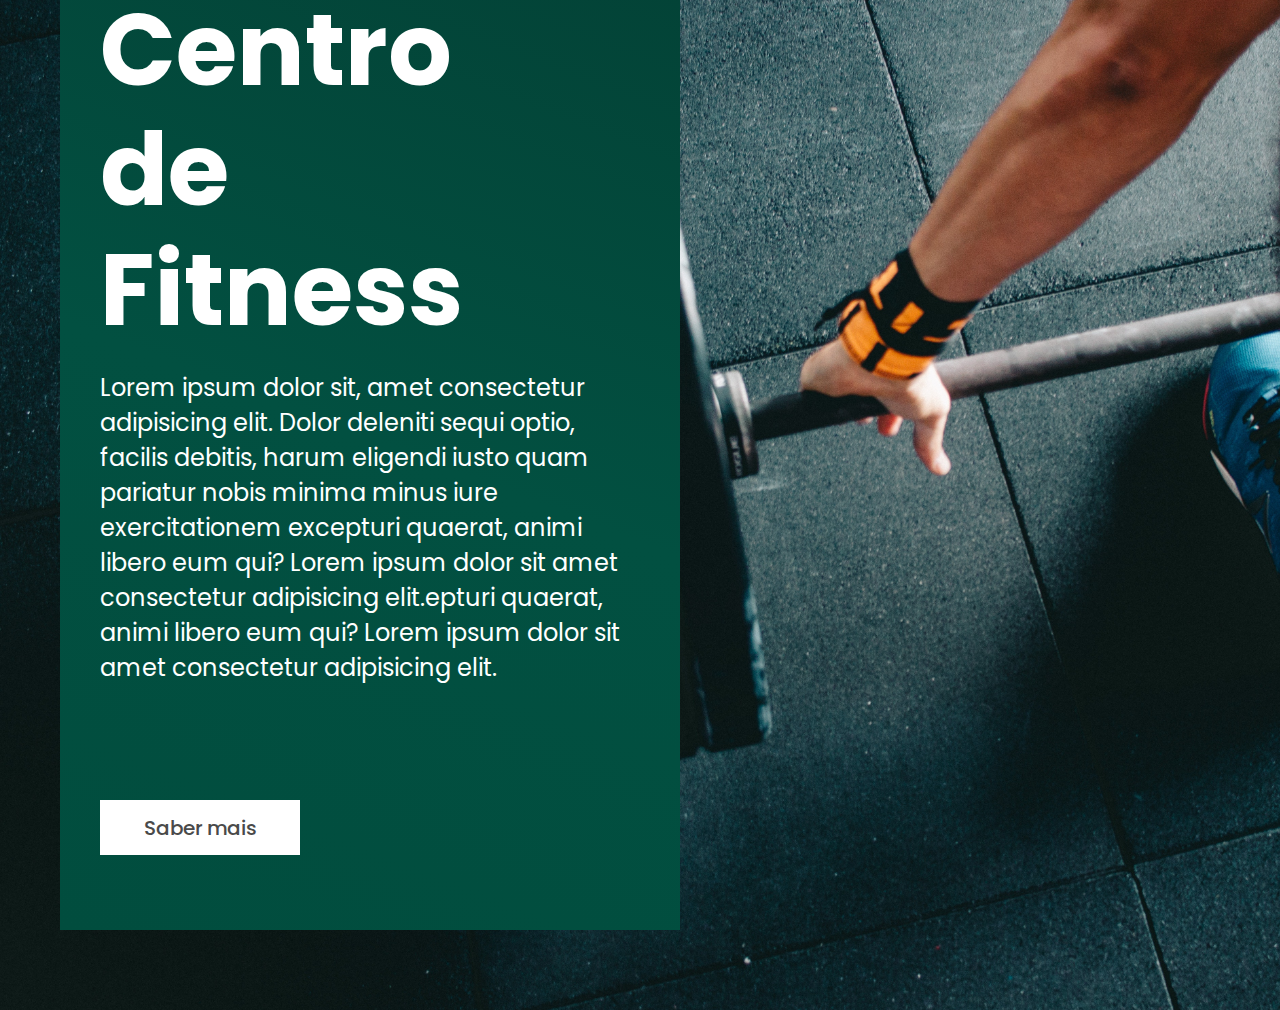
<file: Exercicio03/index.html>
<!DOCTYPE html>
<html lang="pt-br">
<head>
    <meta charset="UTF-8">
    <meta http-equiv="X-UA-Compatible" content="IE=edge">
    <meta name="viewport" content="width=device-width, initial-scale=1.0">
    <link rel="shortcut icon" href="../favicon_io/favicon.ico" type="image/x-icon">
    <link rel="stylesheet" href="style.css">
    <title>Exercício 3</title>
</head>
<body>

    <div class="container">

        <section class="content">
            <h1>
                Centro <br> de <br> Fitness
            </h1>
            <p>
                Lorem ipsum dolor sit, amet consectetur adipisicing elit. Dolor deleniti sequi optio, facilis debitis, harum eligendi iusto quam pariatur nobis minima minus iure exercitationem excepturi quaerat, animi libero eum qui? Lorem ipsum dolor sit amet consectetur adipisicing elit.epturi quaerat, animi libero eum qui? Lorem ipsum dolor sit amet consectetur adipisicing elit. 
            </p>
    
            <button type="submit">Saber mais</button>
    
        </section>
    </div>

</body>
</html>
</file>
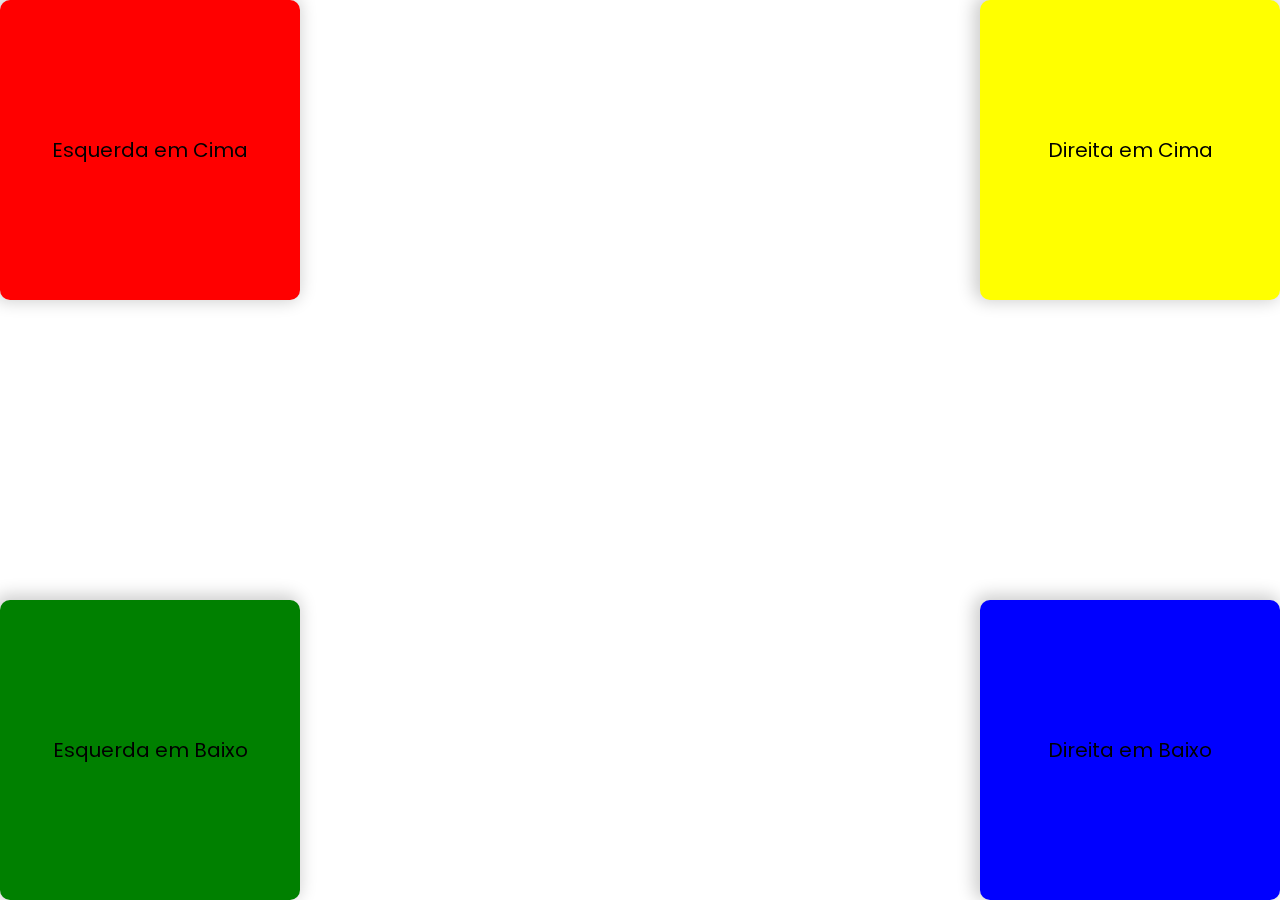
<file: Exercicio04/index.html>
<!DOCTYPE html>
<html lang="pt-br">
<head>
    <meta charset="UTF-8">
    <meta http-equiv="X-UA-Compatible" content="IE=edge">
    <meta name="viewport" content="width=device-width, initial-scale=1.0">
    <link rel="shortcut icon" href="../favicon_io/favicon.ico" type="image/x-icon">
    <link rel="stylesheet" href="style.css">
    <title>Exercício</title>
</head>

<body>
    <div id="box-red">
        <p>
            Esquerda em Cima
        </p>
    </div>

    <div id="box-yellow">
        <p>
            Direita em Cima
        </p>
    </div>

    <div id="box-green">
        <p>
            Esquerda em Baixo
        </p>
    </div>

    <div id="box-blue">
        <p>
            Direita em Baixo
        </p>
    </div>
</body>
</html>
</file>
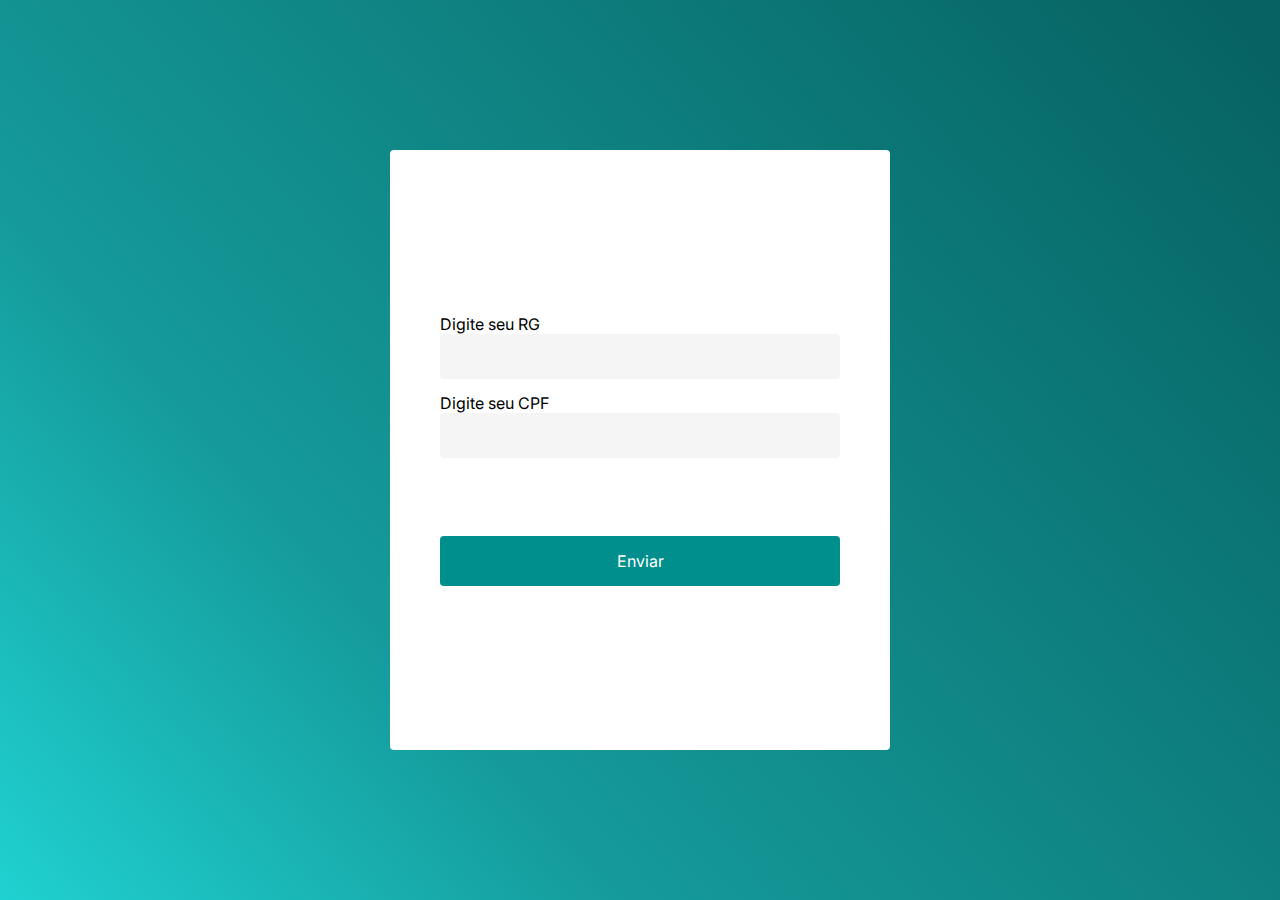
<file: Exercicio06/index.html>
<!DOCTYPE html>
<html lang="pt-br">
<head>
    <meta charset="UTF-8">
    <meta http-equiv="X-UA-Compatible" content="IE=edge">
    <meta name="viewport" content="width=device-width, initial-scale=1.0">
    <link rel="stylesheet" href="style.css">
    <link rel="shortcut icon" href="/favicon_io/favicon.ico" type="image/x-icon">
    <title>Exercicio 6</title>
</head>
<body> 
    <script src="script.js"></script>

    <div class="container">
        <form action="">
            <span>Digite seu RG</span>
            <label for="rg">
                <input type="text" id="rg" onblur="checkinput(this)" autocomplete="off">
            </label>
                        
            <span>Digite seu CPF</span>
            <label for="cpf">
                <input type="text" id="cpf" onblur="checkinput(this)" autocomplete="off">
            </label>
            
            <button type="submit" onclick="checkdata()">
                Enviar
            </button>

        </form>

    </div>

</body>
</html>
</file>
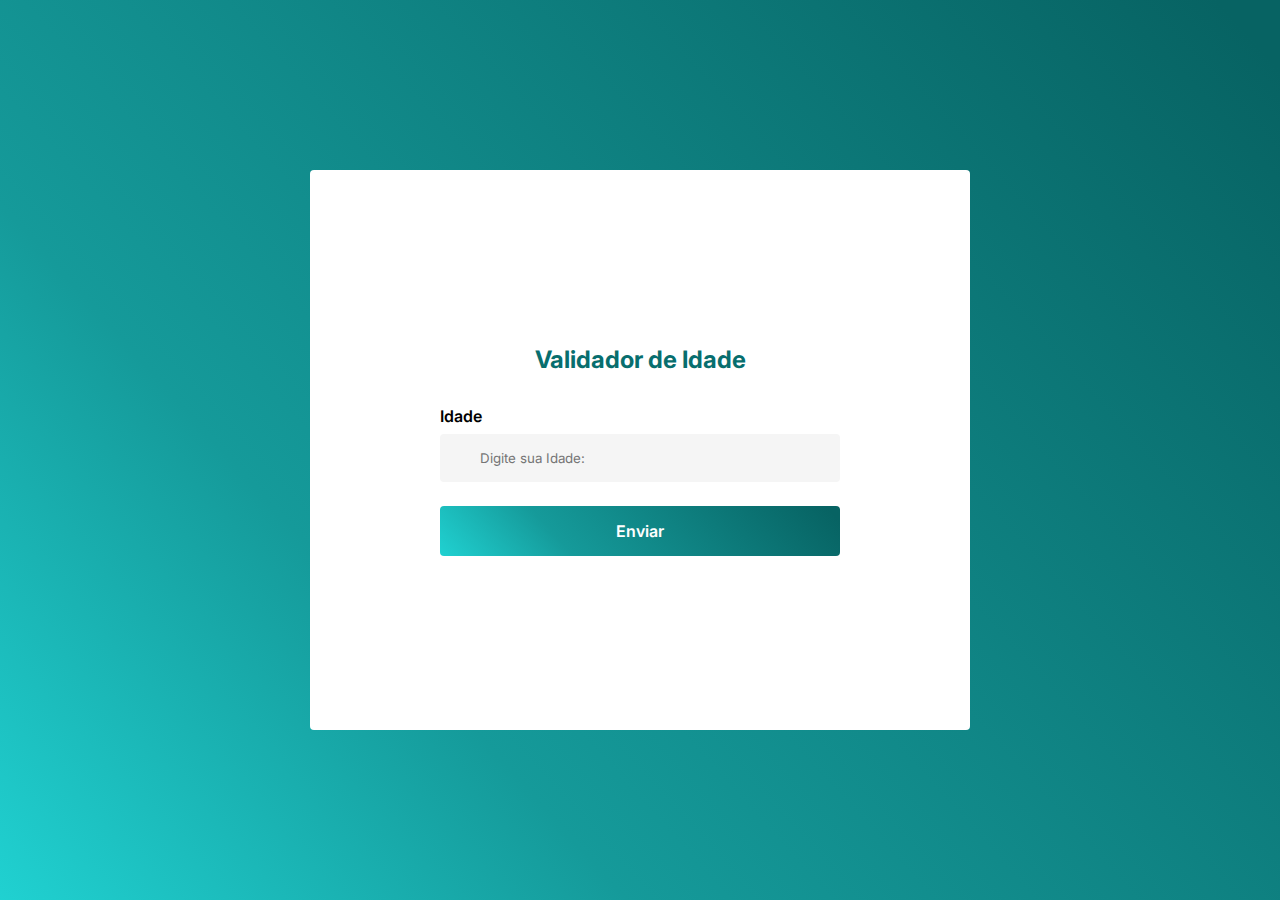
<file: Exercicio07/index.html>
<!DOCTYPE html>
<html lang="pt-br">
<head>
    <meta charset="UTF-8">
    <meta http-equiv="X-UA-Compatible" content="IE=edge">
    <meta name="viewport" content="width=device-width, initial-scale=1.0">
    <link rel="stylesheet" href="style.css">

    <title>Exercicio07</title>
</head>
<body>
    <script src="script.js"></script>
    <div class="container">
        <h1>Validador de Idade</h1>

        <form action="">
            <span>Idade</span>
            <label for="idade">
                <input type="number"  name="value" id="idade" placeholder="Digite sua Idade:">
            </label>
        </form>
    
        <button type="submit" onclick="ageValidate()">Enviar</button>
    </div>
</body>
</html>
</file>
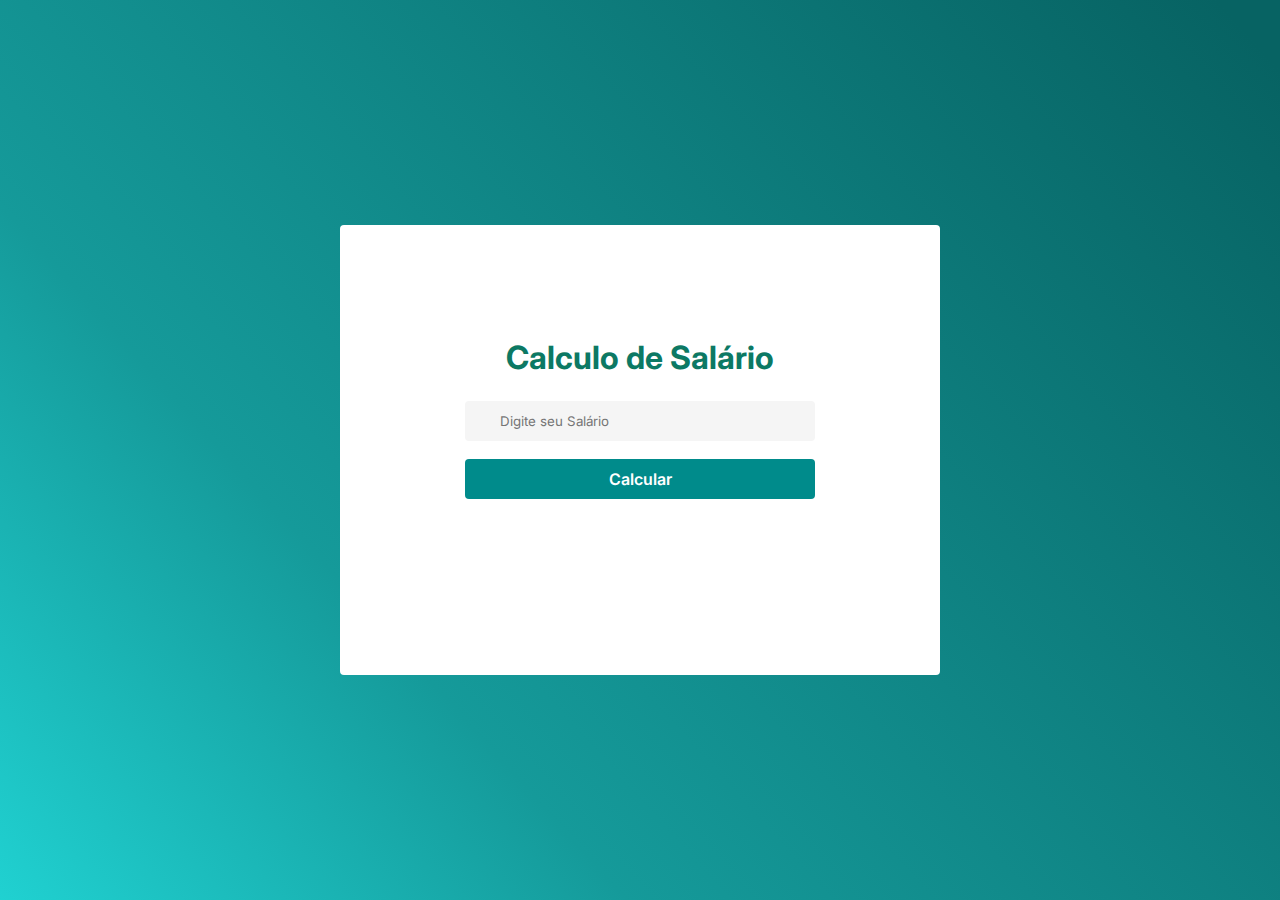
<file: Exercicio08/index.html>
<!DOCTYPE html>
<html lang="pt-br">
<head>
    <meta charset="UTF-8">
    <meta http-equiv="X-UA-Compatible" content="IE=edge">
    <meta name="viewport" content="width=device-width, initial-scale=1.0">
    <link rel="shortcut icon" href="/favicon_io/favicon.ico" type="image/x-icon">
    <link rel="stylesheet" href="style.css">
    <title>Document</title>
</head>
<body>
    <script src="script.js"></script>
    <div class="container">

        <section class="form-input">
            <h1> Calculo de Salário</h1>
            <form action="">
                <label for="isalario">
                    <input type="number" name="salario" id="isalario" placeholder="Digite seu Salário">
                </label>
                <button type="button" onclick="getSalario()">Calcular</button>
            </form>
        </section>

        <section class="resposta">
            <span id="result"></span>
        </section> 
    </div>
</body>
</html>
</file>
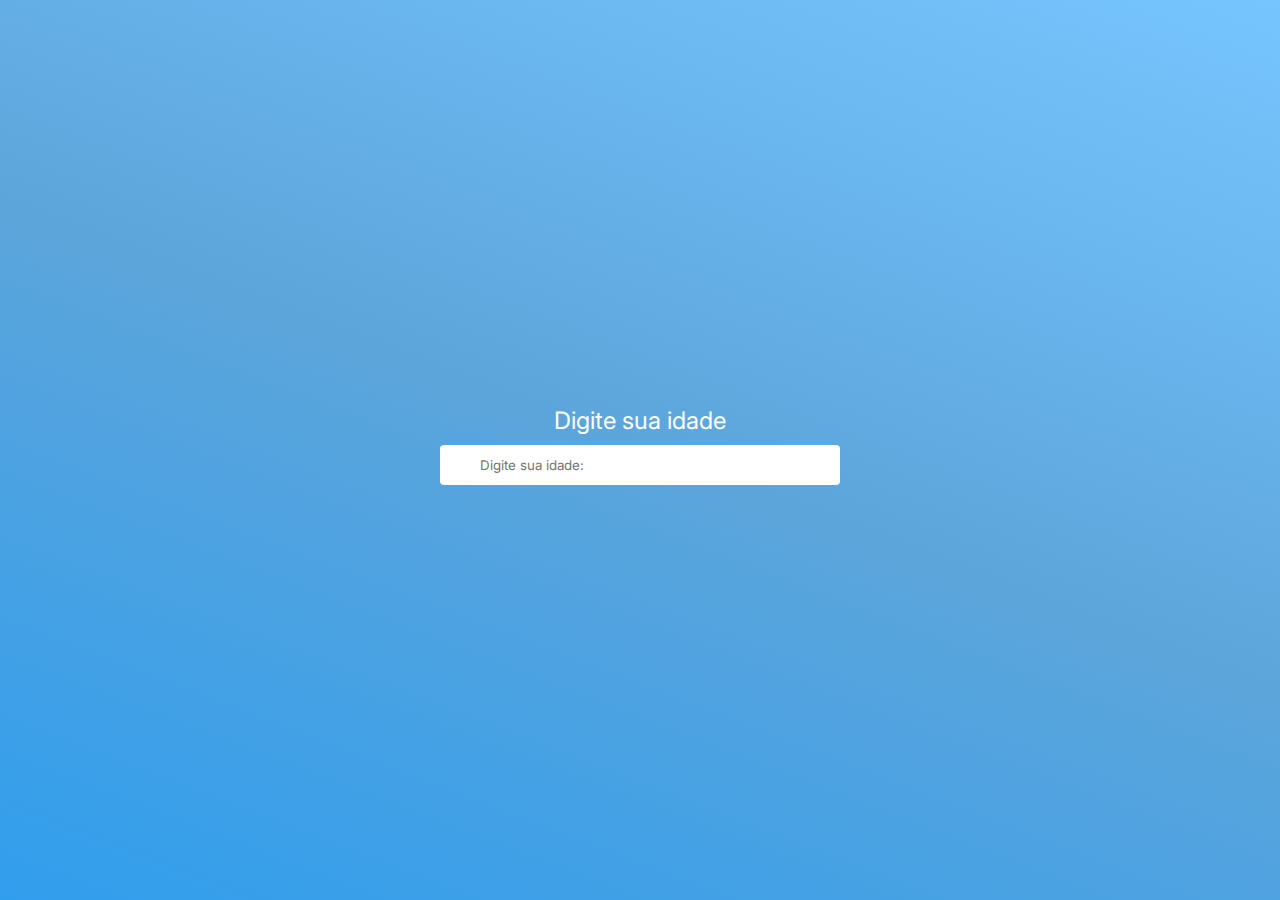
<file: Exercicio09/index.html>
<!DOCTYPE html>
<html lang="pt-br">
<head>
    <meta charset="UTF-8">
    <meta http-equiv="X-UA-Compatible" content="IE=edge">
    <meta name="viewport" content="width=device-width, initial-scale=1.0">
    <title>Exercício 09</title>
    <link rel="stylesheet" href="style.css">
    <script src="script.js"></script>
</head>

<body>
    <span id="title">Digite sua idade</span>
    <form action="">
        <label for="idade">
            <input type="number" onblur="informaAntecessor(this)" id="idade" placeholder="Digite sua idade: ">
        </label>

        </button>
    </form>

    <span id="result"></span>
</body>

</html>
</file>
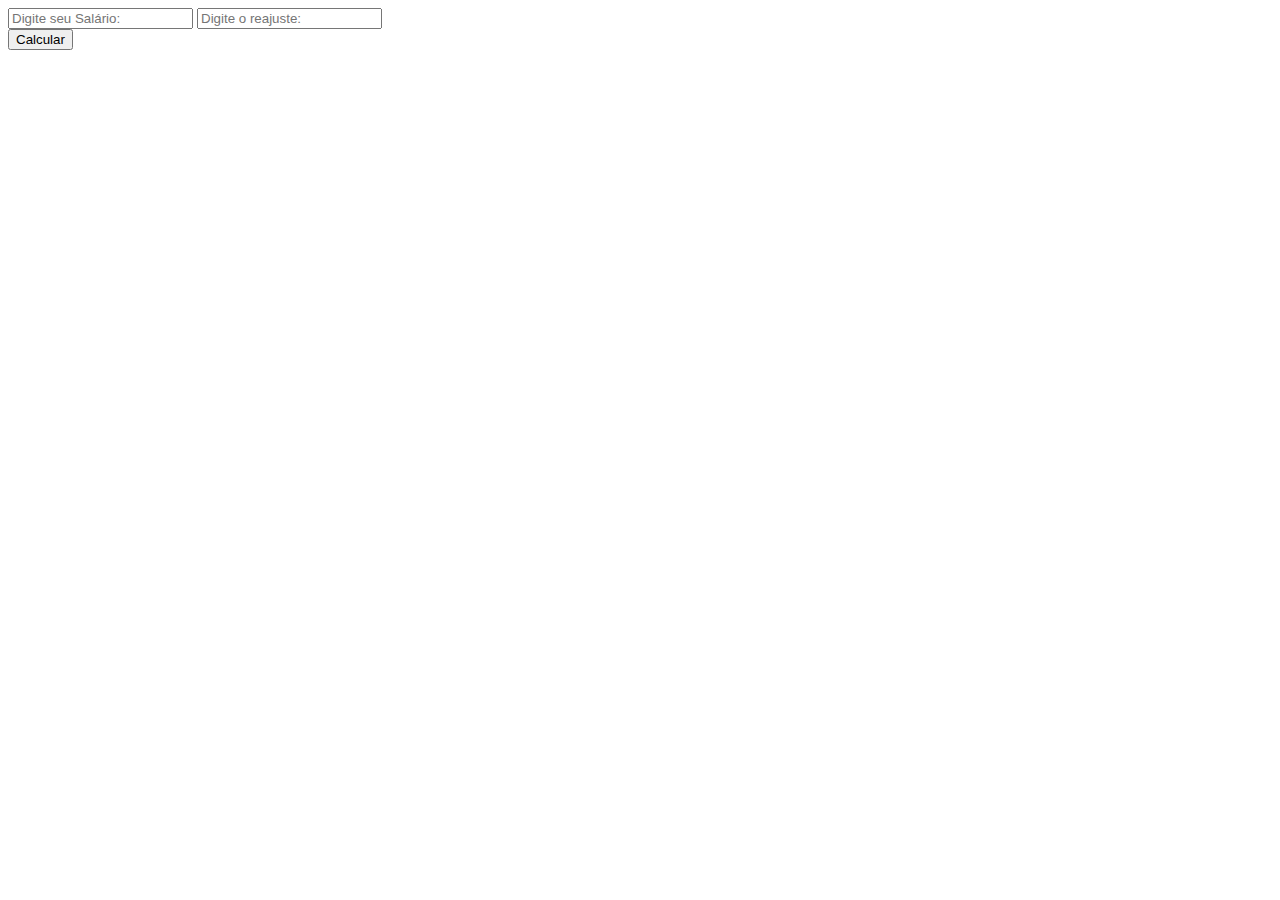
<file: Exercicio10/index.html>
<!DOCTYPE html>
<html lang="pt-br">
<head>
    <meta charset="UTF-8">
    <meta http-equiv="X-UA-Compatible" content="IE=edge">
    <meta name="viewport" content="width=device-width, initial-scale=1.0">
    <title>Exercicio10</title>
    <script src="script.js"></script>
</head>
<body>
    <form action="">
        <label for="salario">
            <input type="number" id="salario" name="salario" placeholder="Digite seu Salário:">
        </label>

        <label for="Reajuste">
            <input type="number" id="reajuste" name="salario" placeholder="Digite o reajuste: ">
        </label>
    </form>

    
    <span id="result"></span>
    <button type="button" onclick="reajust()">Calcular</button>
</body>
</html>
</file>
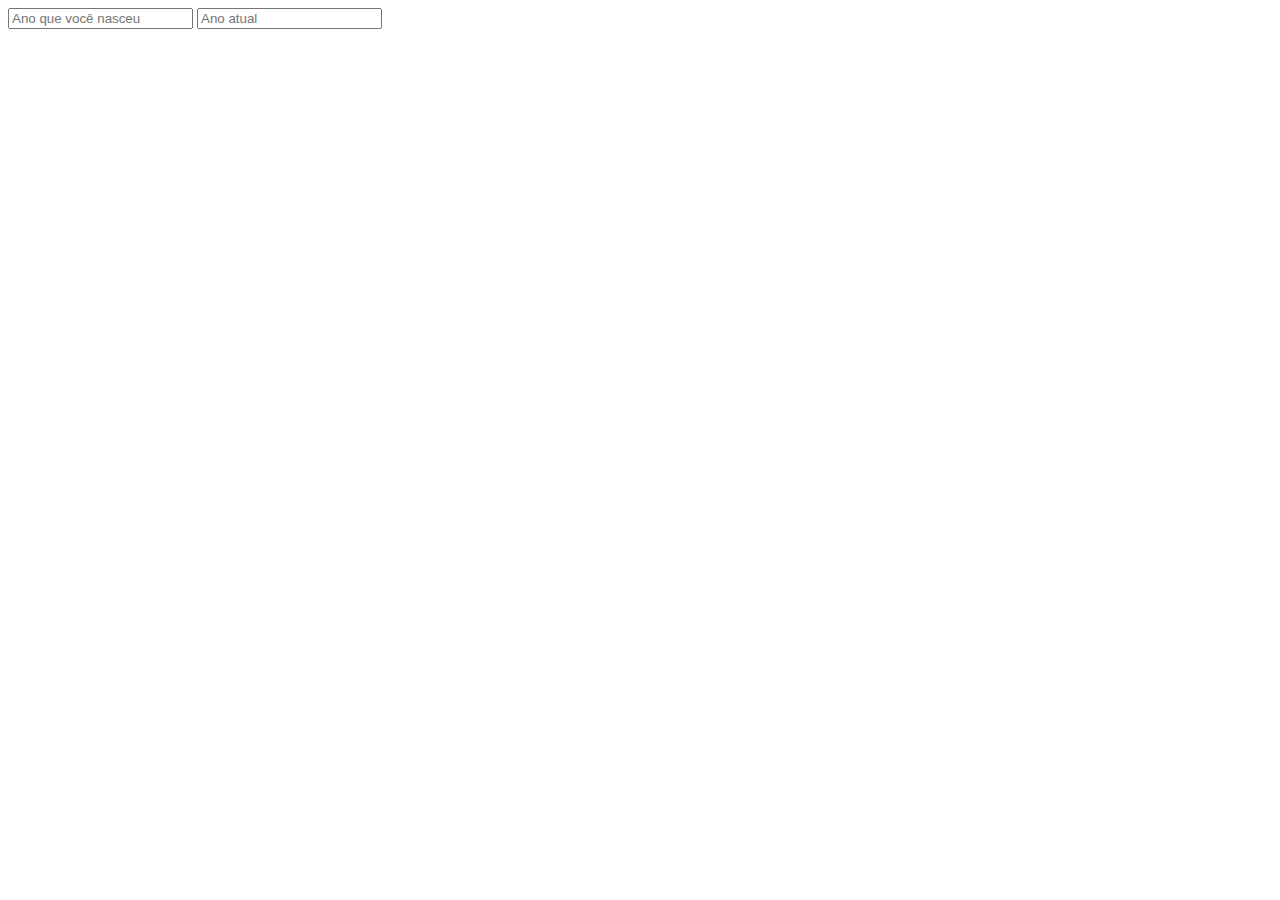
<file: Exercicio11/index.html>
<!DOCTYPE html>
<html lang="pt-br">
<head>
    <meta charset="UTF-8">
    <meta http-equiv="X-UA-Compatible" content="IE=edge">
    <meta name="viewport" content="width=device-width, initial-scale=1.0">
    <script src="script.js"></script>
    <title>Exercicio 11</title>

</head>
<body>
    <form action="">
        <label for="age">
            <input type="number" placeholder="Ano que você nasceu" id="age">
        </label>

        <label for="ageActual">
            <input type="number" placeholder="Ano atual" id="ageActual" onblur="validateAge()">
        </label>
    </form>
</body>
</html>
</file>
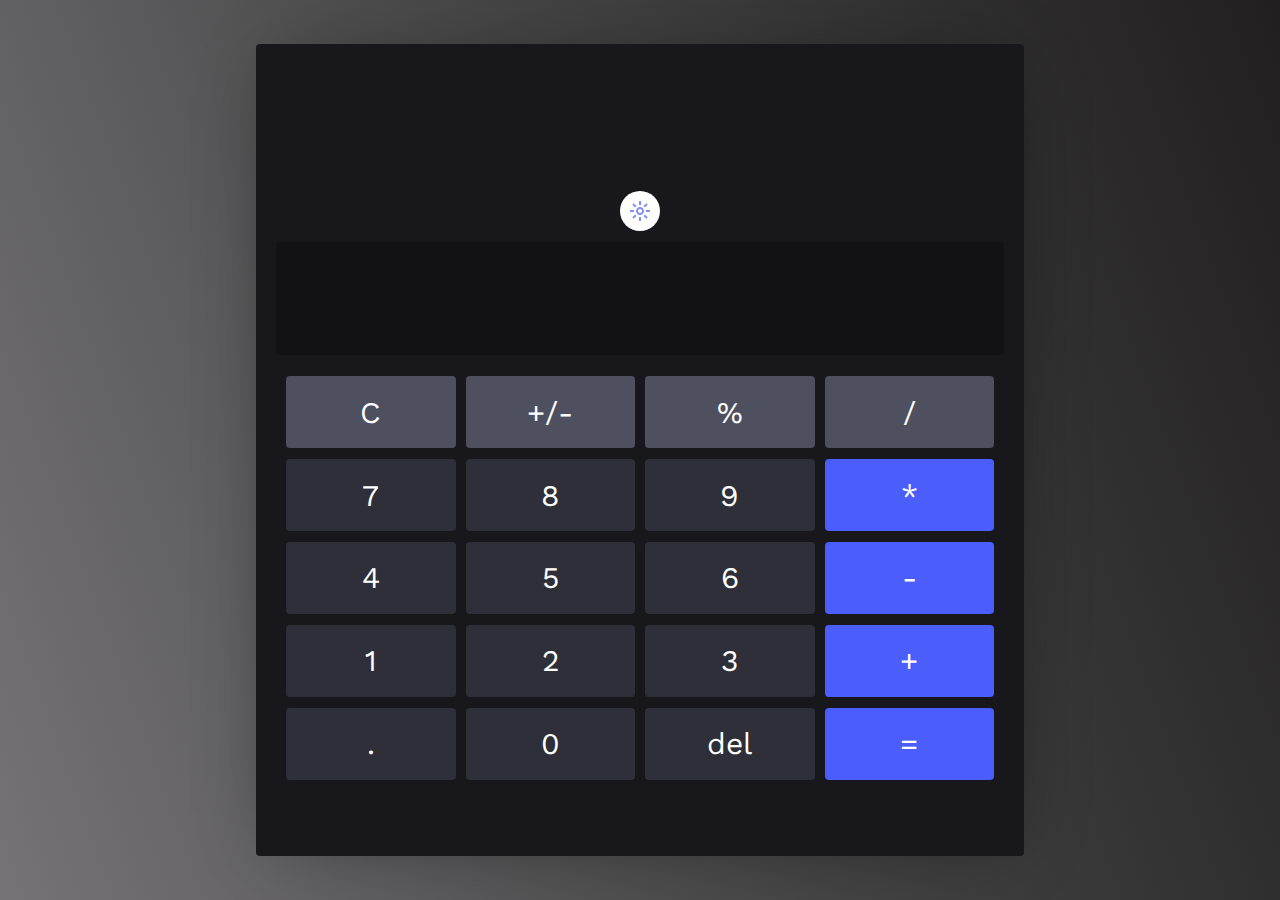
<file: Exercicio14/index.html>
<!DOCTYPE html>
<html lang="pt-br" class="">
<head>
    <meta charset="UTF-8">
    <meta http-equiv="X-UA-Compatible" content="IE=edge">
    <meta name="viewport" content="width=device-width, initial-scale=1.0">
    <link rel="stylesheet" href="style.css">
    <title>Calculadora</title>
</head>
<body>
    <div class="container">
        
        <button class="toggle" onclick="toggle()"></button>

        <span id="result"></span>

    
        <table class="buttons">
            <tbody>
                <tr>
                    <td><button type="button" class="medium-button" onclick="clean()">C</button></td>
                    <td><button type="button" class="medium-button">+/-</button></td>
                    <td><button type="button" class="medium-button">%</button></td>
                    <td><button type="button" class="medium-button" onclick="insert('/')">/</button></td>
                </tr>
                <tr>
                    <td><button type="button" class="button-number" onclick="insert('7')">7</button></td>
                    <td><button type="button" class="button-number" onclick="insert('8')">8</button></td>
                    <td><button type="button" class="button-number" onclick="insert('9')">9</button></td>
                    <td><button type="button" class="high-button" onclick="insert('*')">*</button></td>
                </tr>
                <tr>
                    <td><button type="button" class="button-number" onclick="insert('4')">4</button></td>
                    <td><button type="button" class="button-number" onclick="insert('5')">5</button></td>
                    <td><button type="button" class="button-number" onclick="insert('6')">6</button></td>
                    <td><button type="button" class="high-button" onclick="insert('-')">-</button></td>
                </tr>
                <tr>
                    <td><button type="button" class="button-number" onclick="insert('1')">1</button></td>
                    <td><button type="button" class="button-number" onclick="insert('2')">2</button></td>
                    <td><button type="button" class="button-number" onclick="insert('3')">3</button></td>
                    <td><button type="button" class="high-button" onclick="insert('+')">+</button></td>
                </tr>
                <tr>
                    <td><button type="button" class="button-number" onclick="insert('.')">.</button></td>
                    <td><button type="button" class="button-number" onclick="insert('0')">0</button></td>
                    <td><button type="button" class="button-number" onclick="erase()">del</button></td>
                    <td><button type="button" class="high-button" onclick="calculate()">=</button></td>
                </tr>
            </tbody>
        </table>    
    
    </div>
    <script src="script.js"></script>
</body>
</html>
</file>
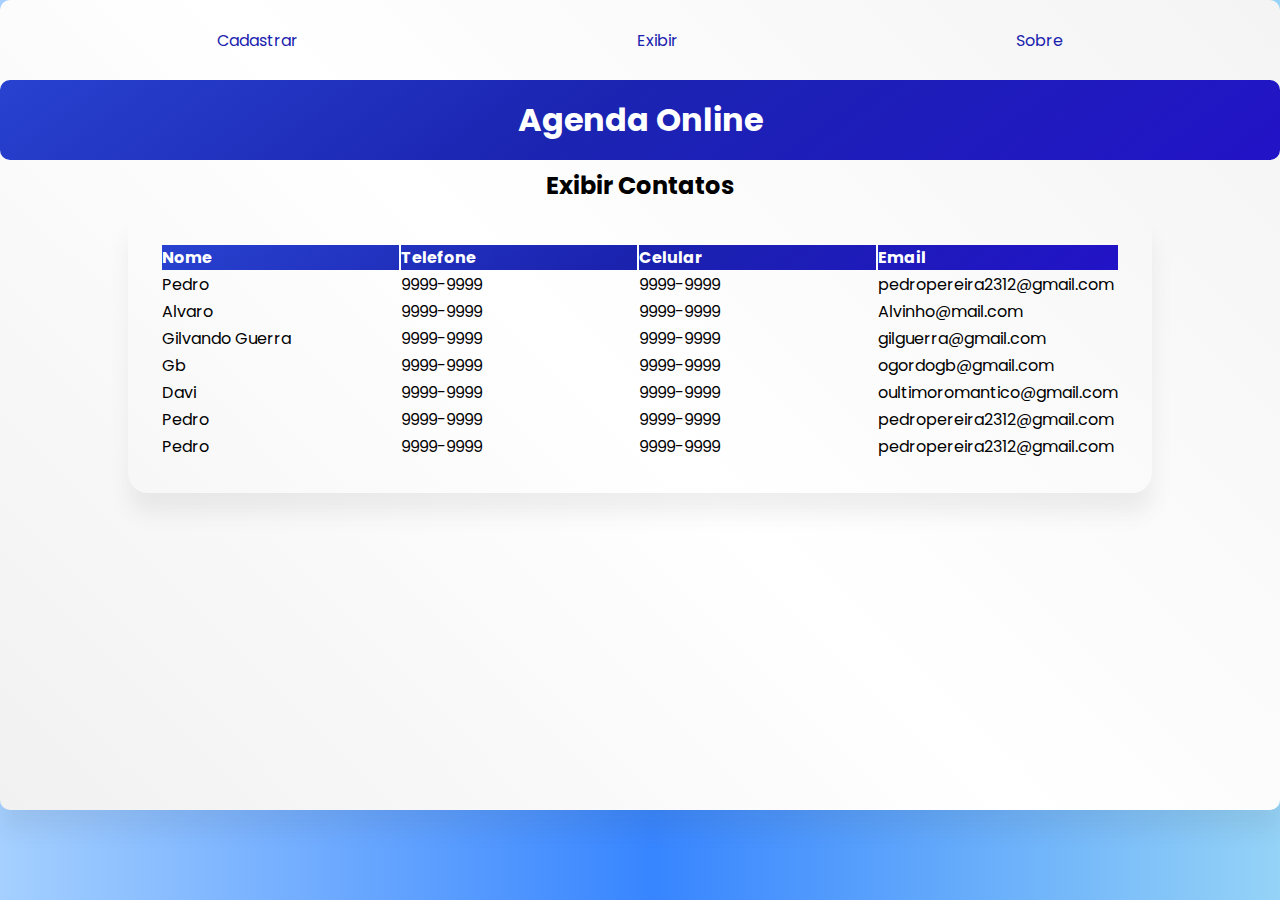
<file: Exercício01/exibir.html>
<!DOCTYPE html>
<html lang="pt-br">
<head>
    <meta charset="UTF-8">
    <meta http-equiv="X-UA-Compatible" content="IE=edge">
    <meta name="viewport" content="width=device-width, initial-scale=1.0">
    <link rel="stylesheet" href="style.css">
    <title>Exibir Contatos</title>
</head>
<body>
    <div class="container">
        
        <div class="menu">
                <nav>
                    <ul>
                        <li>
                            <a href="index.html" rel="prev" target="self">Cadastrar</a>
                        </li>
                        
                        <li>
                            <a href="exibir.html" rel="next" target="_self">Exibir</a>
                        </li>
                        <li>
                            <a href="sobre.html" rel="next" target="_self">Sobre</a>
                        </li>
                    </ul>
                </nav>
        </div>

        <div class="header">
            <h1>Agenda Online</h1>
        </div>

        <div class="title">
            <h1>Exibir Contatos</h1>
        </div>

        <div class="container-table">
            <table>
                <thead>
                    <tr>
                        <th scope="col">Nome</th>
                        <th scope="col">Telefone</th>
                        <th scope="col">Celular</th>
                        <th scope="col">Email</th>
                    </tr>
                </thead>

                <tbody>

                    <tr>
                        <td>Pedro</td>
                        <td>9999-9999</td>
                        <td>9999-9999</td>
                        <td>pedropereira2312@gmail.com</td>
                    </tr>
                    <tr>
                        <td>Alvaro</td>
                        <td>9999-9999</td>
                        <td>9999-9999</td>
                        <td>Alvinho@mail.com</td>
                    </tr>
                    <tr>
                        <td>Gilvando Guerra</td>
                        <td>9999-9999</td>
                        <td>9999-9999</td>
                        <td>gilguerra@gmail.com</td>
                    </tr>
                    <tr>
                        <td>Gb</td>
                        <td>9999-9999</td>
                        <td>9999-9999</td>
                        <td>ogordogb@gmail.com</td>
                    </tr>
                    <tr>
                        <td>Davi</td>
                        <td>9999-9999</td>
                        <td>9999-9999</td>
                        <td>oultimoromantico@gmail.com</td>
                    </tr>
                    <tr>
                        <td>Pedro</td>
                        <td>9999-9999</td>
                        <td>9999-9999</td>
                        <td>pedropereira2312@gmail.com</td>
                    </tr>
                    <tr>
                        <td>Pedro</td>
                        <td>9999-9999</td>
                        <td>9999-9999</td>
                        <td>pedropereira2312@gmail.com</td>
                    </tr>
                    
                </tbody>
                

            </table>
        </div>
    </div>
</body>
</html>
</file>
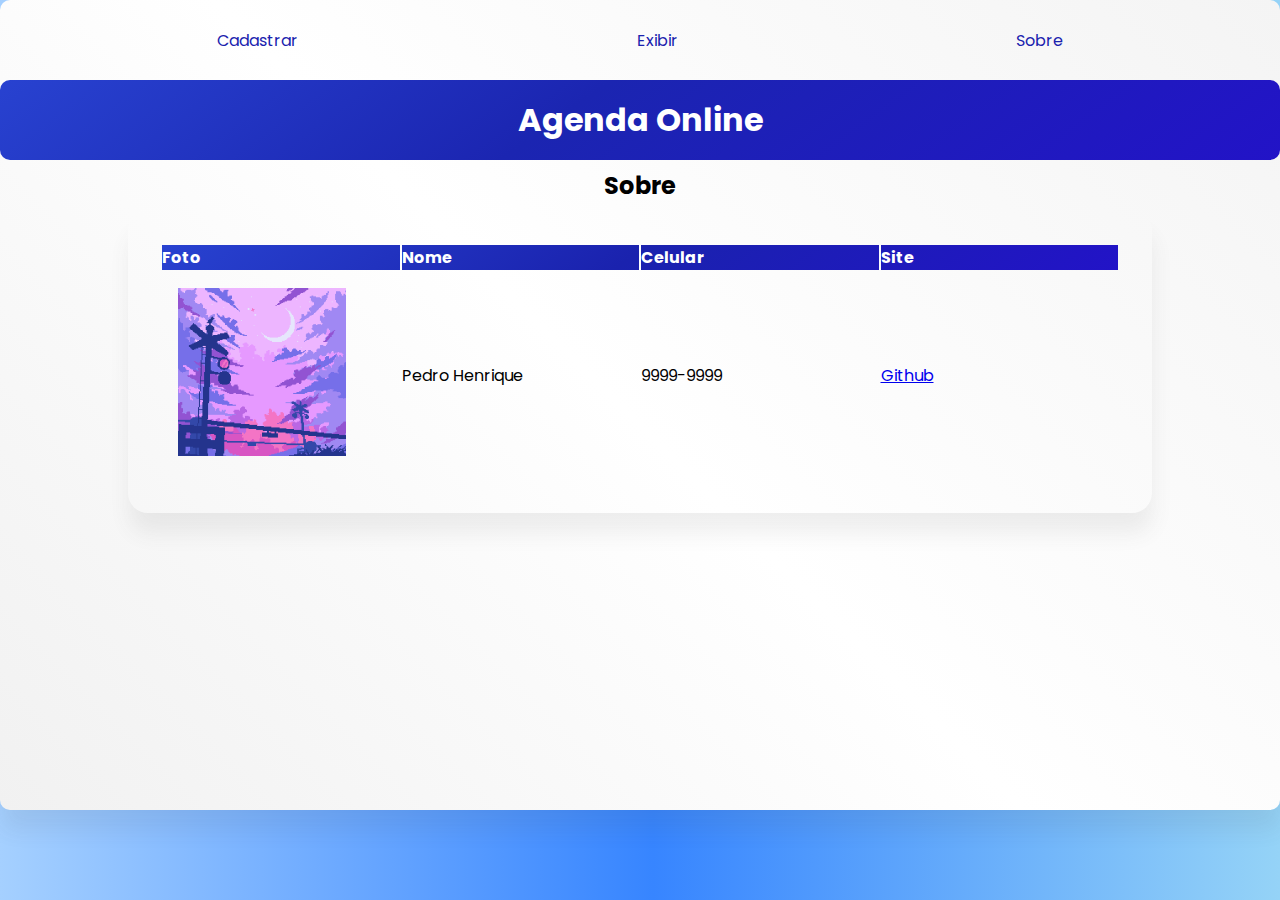
<file: Exercício01/sobre.html>
<!DOCTYPE html>
<html lang="pt-br">
<head>
    <meta charset="UTF-8">
    <meta http-equiv="X-UA-Compatible" content="IE=edge">
    <meta name="viewport" content="width=device-width, initial-scale=1.0">
    <link rel="stylesheet" href="style.css">
    <title>Sobre</title>
</head>
<body>
    <div class="container">
        <div class="menu">
            <nav>
                <ul>
                    <li>
                        <a href="index.html" rel="prev" target="_sel">Cadastrar</a>
                    </li>
                    <li>
                        <a href="exibir.html" rel="next" target="_self">Exibir</a>
                    </li>
                    <li>
                        <a href="sobre.html" rel="next" target="_self">Sobre</a>
                    </li>
                </ul>
            </nav>
        </div>

        <div class="header">
            <h1>Agenda Online</h1>
        </div>

        <div class="title">
            <h1>Sobre</h1>
        </div>

        <div class="container-table">
            <table>
                <thead>
                    <tr>
                        <th>Foto</th>
                        <th>Nome</th>
                        <th>Celular</th>
                        <th>Site</th>
                    </tr>
                </thead>

                <tbody>
                    <tr>
                        <td>
                            <img src="imgs/kxov0rcoi4p21.png" alt="picture">
                        </td>
                        <td>Pedro Henrique</td>
                        <td>9999-9999</td>
                        <td><a href="https://github.com/pedrohpdo" rel="external" target="_blank">Github</a></td>
                    </tr>
                    
                </tbody>
            </table>
        </div>
    </div>
</body>
</html>
</file>
<file: Exercicio03/style.css>
@import url('https://fonts.googleapis.com/css2?family=Inter:wght@100;200;300;400;500;600;700;800&family=Poppins:ital,wght@0,100;0,200;0,300;0,400;0,500;0,600;1,100;1,200;1,300;1,400;1,500;1,600&display=swap');

* {
    font-family: "Poppins";
    margin: 0;
    padding: 0;

    color: #fff;
}

body {
    height: 100vh;
    display: flex;
    justify-content: center;
    align-items: center;
}

.container {
    width: 1440px;
    height: 1000px;
    background-image: url(assets/imgs/pexels-victor-freitas-841131.jpg);
    background-size: cover;

    padding: 60px;

    box-shadow: 7px 7px 33px -8px rgba(0,0,0,0.56);
    -webkit-box-shadow: 7px 7px 33px -8px rgba(0,0,0,0.56);
    -moz-box-shadow: 7px 7px 33px -8px rgba(0,0,0,0.56);
}

.content {
    width: 540px;
    height: 900px;
    padding: 40px;

    background: rgb(1,77,62);
    background: linear-gradient(21deg, rgba(1,77,62,1) 0%, rgba(2,80,65,1) 50%, rgba(3,66,54,1) 100%);
}

.content h1 {
    width: 100%;
    height: 40%;
    font-size: 100px;
    line-height: 120px;
    margin-bottom: 20px;
}

.content p {
    width: 100%;
    height: 400px;

    font-size: 24px;
    font-weight: 400;
    line-height: 35px;

    margin-bottom: 30px;
}

.content button {
    height: 55px;
    width: 200px;

    border-style: none;
    background-color: #fff;

    color: rgb(74, 74, 74);
    font-size: 20px;
    font-weight: 500;
}
</file>
<file: Exercicio04/style.css>
@import url('https://fonts.googleapis.com/css2?family=Inter:wght@100;200;300;400;500;600;700;800&family=Poppins:ital,wght@0,100;0,200;0,300;0,400;0,500;0,600;1,100;1,200;1,300;1,400;1,500;1,600&display=swap');

* {
    box-sizing: border-box;
    padding: 0;
    margin: 0;
    font-family: "Poppins", "Helvetica Neue";
}

body {
    padding: 2rem;
    position: fixed;
}

p {
    font-size: 20px;
}

div {
    width: 300px;
    height: 300px;
    background-color: aliceblue;
    
    display: flex;
    align-items: center;
    justify-content: center;

    border-radius: 10px;
    box-shadow: -3px -2px 17px 3px rgba(0,0,0,0.2);
    webkit-box-shadow: -3px -2px 17px 3px rgba(0,0,0,0.2);
    -moz-box-shadow: -3px -2px 17px 3px rgba(0,0,0,0.2);
}

#box-red {
    position: fixed;
    background-color: red;
    top: 0;
    left: 0;
}

#box-yellow {
    position: fixed;
    top: 0;
    right: 0;
    background-color: yellow;
}

#box-green {
    position: fixed;
    bottom: 0;
    left: 0;
    background-color: green;
}

#box-blue {
    position: fixed;
    bottom: 0;
    right: 0;
    background-color: blue;
}
</file>
<file: Exercicio06/style.css>
@import url('https://fonts.googleapis.com/css2?family=Inter:wght@100;200;300;400;500;600;700;800;900&display=swap');
* {
    font-family: "Inter";
    padding: 0;
    margin: 0;
}

body {
    height: 100vh;
    width: 100vw;
    
    display: flex;
    flex-direction: column;
    align-items: center;
    justify-content: center;

    background: rgb(32,209,209);
    background: linear-gradient(48deg, rgba(32,209,209,1) 0%, rgba(21,154,154,1) 30%, rgba(7,99,99,1) 97%);

}

.container {
    width: 500px;
    height: 600px;

    display: flex;
    justify-content: center;
    
    background-color: #fff;
    border-radius: 4px;
}

form {
    width: 400px;

    display: flex;
    align-items: flex-start;
    flex-direction: column;
    justify-content: center;
}

h6 {
    width: 100%;
    height: 20px;
    text-align: center;

}

label, input { 
    height: 45px;
    background-color: #f5f5f5;
}

label {
    width: 100%;
    border-radius: 4px;
    display: flex;
    justify-content: center;

    margin-bottom: 14px;
}

input {
    width: 70%;
    border-style: none;
}

input:focus-visible {
    outline: none;
}

button {
    width: 400px;
    height: 50px;

    border-radius: 4px;
    border-style: none;
    
    background-color: #008F8C;
    
    font-size: 16px;
    font-weight: 400;
    color: #fff;

    margin-top: 64px;
}

button:hover {
    cursor: pointer;
    color: #015958;
}

button:active {
    color: #023535;
    box-shadow: inset 0px 3px 4px rgba(0, 0, 0, 0.25);
}
</file>
<file: Exercicio07/style.css>
@import url('https://fonts.googleapis.com/css2?family=Inter:wght@100;200;300;400;500;600;700;800;900&display=swap');

* {
    font-family: "Inter";
    margin: 0;
    padding: 0;
}

body {
    height: 100vh;
    width: 100vw;
    
    display: flex;
    flex-direction: column;
    align-items: center;
    justify-content: center;

    background: rgb(32,209,209);
    background: linear-gradient(48deg, rgba(32,209,209,1) 0%, rgba(21,154,154,1) 30%, rgba(7,99,99,1) 97%);
}

.container {
    width: 600px;
    height: 500px;
    background-color: #fff;
    border-radius: 4px;

    display: flex;
    flex-direction: column;
    align-items: center;
    justify-content: center;

    padding: 30px;
}

form {
    width: 400px;
    height: 100px;
    display: flex;
    flex-direction: column;
    align-items: flex-start;
}

h1 {
    font-size: 24px;
    color: rgb(7, 110, 110);
    margin-bottom: 32px;
}

span {
    font-size: 16px;
    font-weight: 600;
    margin-bottom: 8px;
}

label, input {
    height: 48px;
    background-color: #f5f5f5;
}

label {
    width: 100%;
    border-radius: 4px;
    
    display: flex;
    justify-content: center;
}

input {
    width: 80%;
    border-style: none;
}

input:focus-visible {
    outline: none;
}

input::-webkit-inner-spin-button {
    -webkit-appearance: none;
    margin: 0;
}

button {
    width: 400px;
    height: 50px;

    border-style: none;
    border-radius: 4px;

    background: linear-gradient(48deg, rgba(32,209,209,1) 0%, rgba(21,154,154,1) 30%, rgba(7,99,99,1) 97%);

    font-size: 16px;
    font-weight: 600;
    color: #fff;
}

button:hover {
    cursor: pointer;
    color: #f5f5f5;
}

button:active {
    color: #023535;
    box-shadow: inset 0px 3px 4px rgba(0, 0, 0, 0.25);
}
</file>
<file: Exercicio08/style.css>
@import url('https://fonts.googleapis.com/css2?family=Inter:wght@100;200;300;400;500;600;700;800;900&display=swap');

* {
    font-family: "Inter";
    margin: 0;
    padding: 0;
}

body {
    height: 100vh;
    width: 100vw;
    
    display: flex;
    flex-direction: column;
    align-items: center;
    justify-content: center;

    background: rgb(32,209,209);
    background: linear-gradient(48deg, rgba(32,209,209,1) 0%, rgba(21,154,154,1) 30%, rgba(7,99,99,1) 97%);
}

.container {
    width: 600px;
    height: 450px;

    background-color: #fff;
    border-radius: 4px;

    display: flex;
    flex-direction: column;
    align-items: center;
    justify-content: center;
}

.form-input, form {
    width: 350px;
    display: flex;
    flex-direction: column;
}

h1 {
    width: 100%;
    text-align: center;
    color: rgb(12, 121, 100);
    margin-bottom: 24px;
}

label, input {
    height: 40px;
    border-style: none;
    background-color: #f5f5f5;
    border-radius: 4px;

    margin-bottom: 18px;
}

label {
    display: flex;
    justify-content: center;
}

input {
    width: 80%;
    outline: none;
}

input::-webkit-inner-spin-button {
    appearance: none;
    margin: 0;
}

button {
    height: 40px;
    border: none;
    border-radius: 4px;
    background-color: darkcyan;
    
    font-size: 16px;
    font-weight: 600;
    color: #fff;

    margin-bottom: 64px;
}

button:hover {
    cursor: pointer;
}

button:active {
    color: #f5f5f5;
}

.resposta {
    width: 400px;
   text-align: center; 
}
</file>
<file: Exercicio09/style.css>
@import url('https://fonts.googleapis.com/css2?family=Inter:wght@100;200;300;400;500;600;700;800;900&display=swap');

* {
    margin: 0;
    padding: 0;
    box-sizing: border-box;

    font-family: "Inter";
    color: #fff;
}

body {
    width: 100vw;
    height: 100vh;

    display: flex;
    flex-direction: column;
    align-items: center;
    justify-content: center;

    background: rgb(49,158,237);
    background: linear-gradient(21deg, rgba(49,158,237,1) 0%, rgba(92,165,219,1) 50%, rgba(119,197,255,1) 100%);
}
#title {
    font-size: 24px;
}

form {
    width: 400px;
    height: 60px;

    display: flex;
    align-items: center;
    text-align: center;
}

label, input {
    height: 40px;
    background-color: #fff;
}

label {
    width: 100%;
    align-items: center;
    border-radius: 4px;
}

input {
    width: 80%;
    border: none;
    color: #000;
}

input::-webkit-inner-spin-button {
    appearance: none;
}

input:focus-visible { 
    outline: none;
}
</file>
<file: Exercicio14/style.css>
@import url('https://fonts.googleapis.com/css2?family=Work+Sans:ital,wght@0,100;0,200;0,300;0,400;0,500;0,600;1,100;1,200;1,300;1,400;1,500&display=swap');

* {
    padding: 0;
    margin: 0;
    box-sizing: border-box;

    font-family: "Work Sans";
    color: var(--text-color);
    border-style: none;
}

body {
    width: 100vw;
    height: 100vh;

    background: rgb(117,115,119);
    background: var(--bg-color);

    display: flex;
    justify-content: center;
    align-items: center;
}

:root {
    --bg-color: linear-gradient(70deg, rgba(117,115,119,1) 0%, rgba(70,70,70,1) 50%, rgba(33,31,31,1) 100%);

    --bg-container-color: #17171C;
    --text-color: white;
    --medium-button-color: #4E505F;
    --medium-button-hover-color:#3c3e49;
    
    --button-number-color: #2E2F38;
    --button-number-hover-color: #24242b;

    --toggle-background-color: #ffffff;
    --toggle-background-img: url(assets/sun.svg);

    --result-bgcolor: #121216;
}

.light {
    --bg-color: linear-gradient(166deg, rgba(204,209,251,1) 0%, rgba(232,243,251,1) 26%, rgba(183,191,255,1) 54%, rgba(177,185,255,1) 100%);

    --bg-container-color: #F1F2F3;
    --text-color: black;
    
    --medium-button-color: #D2D3DA;
    --medium-button-hover-color: #c4c5cc;
    
    --button-number-color: #FFFFFF;
    --button-number-hover-color: #f0f0f0;
    
    --toggle-background-color: #2E2F38;
    --toggle-background-img: url(assets/moon.svg);

    --result-bgcolor: #e3e3e3;
}

.container {
    width: 100%;
    max-width: 768px;
    min-width: 375px;
    height: 812px;

    background-color: var(--bg-container-color);
    padding: 147px 20px 66px 20px;
    
    border-radius: 4px;
    display: flex;
    flex-direction: column;
    align-items: center;
    justify-content: space-between;

    position: absolute;

    box-shadow: 2px 4px 74px -22px rgba(0,0,0,0.44);
    -webkit-box-shadow: 2px 4px 74px -22px rgba(0,0,0,0.44);
    -moz-box-shadow: 2px 4px 74px -22px rgba(0,0,0,0.44);
}

.toggle {
    width: 40px;
    height: 40px;

    background-image: var(--toggle-background-img);
    background-repeat: no-repeat;
    background-position: center;

    border-radius: 40px;
    background-color: var(--toggle-background-color);
}

#result {
    height: 112.19px;
    width: 100%;

    display: block;
    font-weight: 300;
    font-size: 96px;
    text-align: right;

    white-space: nowrap;
    overflow-y: hidden;

    border-radius: 4px;
    padding: 0 8px;
    background-color: var(--result-bgcolor);
}

::-webkit-scrollbar {
    display: none;
}

.buttons {
    width: 100%;
    height: 424px;

    border-spacing: 10px;
}

td {
    max-width: 170px;
    min-width: 72px;
    height: 72px;
}

button {
    width: 100%;
    height: 72px;
    
    border-radius: 4px; 
    
    font-weight: 400;
    font-size: 30px;

    cursor: pointer;
}

.button-number {
    background-color: var(--button-number-color);
}

.button-number:hover {
    background-color: var(--button-number-hover-color);
}

.medium-button {
    background-color: var(--medium-button-color);
}

.medium-button:hover {
    background-color: var(--medium-button-hover-color);
}

.high-button {
    background-color: #4B5EFC;
}

.high-button:hover {
    background-color: #4251de;
}
</file>
<file: Exercício01/style.css>
@import url('https://fonts.googleapis.com/css2?family=Poppins:ital,wght@0,200;0,300;0,400;0,500;0,600;1,400&display=swap');

* {
    box-sizing: border-box;
    margin: 0;
    padding: 0;
    font-family: 'Poppins';
}

body {
    height: 100%;
    display: flex;
    justify-content: center;
    align-items: center;
    
    background: rgb(165,208,255);
    background: linear-gradient(90deg, rgba(165,208,255,1) 0%, rgba(55,133,255,1) 51%, rgba(149,211,247,1) 100%);
}

.container {
    width: 1280px;
    height: 90vh;
    display: flex;
    flex-direction: column;
    border-radius: 10px;

    background: rgb(241,241,241);
    background: linear-gradient(45deg, rgba(241,241,241,1) 0%, rgba(255,255,255,1) 49%, rgba(244,244,244,1) 100%);

    box-shadow: 1px 21px 21px -1px rgba(79,79,79,0.09);
    -webkit-box-shadow: 1px 21px 21px -1px rgba(79,79,79,0.09);
    -moz-box-shadow: 1px 21px 21px -1px rgba(79,79,79,0.09);
}


.menu nav {
    display: flex;
    align-items: center;
    height: 80px;
    width: 1280px;
}

.menu ul {
    width: 100%;
    display: flex;
    justify-content: center;
}

.menu li {
    list-style-type: none;
    margin: 0 150px;
}

.menu a {
    text-decoration: none;
    color: #1a22ae;
    font-weight: 400;
    margin: 0.6rem 0;
    padding: 0.5rem 1.2rem;
    border-radius: 50px;
}

.menu a:hover {
    color: #fff;

    background: rgb(40,66,208);
    background: linear-gradient(144deg, rgba(40,66,208,1) 0%, rgba(26,34,174,1) 49%, rgba(34,19,199,1) 100%);

    box-shadow: 1px 21px 21px -1px rgba(79,79,79,0.09);
    -webkit-box-shadow: 1px 21px 21px -1px rgba(79,79,79,0.09);
    -moz-box-shadow: 1px 21px 21px -1px rgba(79,79,79,0.09);
}

.header {
    display: flex;
    align-items: center;
    justify-content: center;
    padding: 0.5rem;    
    height: 80px; 

    border-radius: 10px;

    background: rgb(40,66,208);
    background: linear-gradient(144deg, rgba(40,66,208,1) 0%, rgba(27,37,177,1) 44%, rgba(34,19,199,1) 100%);

}

.header h1 {
    color: #fff;
}

.title {
    height: content;
    display: flex;
    justify-content: center;
    padding: 0.5rem;
}

.title h1 {
    font-size: 24px;
}

.form {
    height: max-content;
    display: flex;
    justify-content: center;
    align-items: center;
    margin-top: 30px;    
}

.input-form {
    padding: 1rem;
    width: 400px;
    flex-wrap: wrap;
    justify-content: space-between;
    background-color: aliceblue;
    box-shadow: 1px 21px 21px -1px rgba(79,79,79,0.09);
}

.input-box {
    margin: 0.06rem 0;
    display: flex;
    flex-direction: column;
    margin-bottom: 1.1rem;
}

.input-box input {
    border: none;
    margin: 0.06rem 0;
    padding: 0.8rem 1.2rem;
    border-radius: 25px;
    color: rgb(185, 185, 185);
}

.input-box::placeholder{
    color: #dadada;
}

.input-box input:hover{
    background-color: #fbfbfb;
}

.input-box input:focus-visible {
    outline: 0px;
    initial-value: none;
    text-overflow: '';
    color: rgb(128, 128, 128);
}

.input-box label {
    margin-left: 20px;
    color: #1a22ae;
}

.buttom-submit {
    padding: 0.5rem 1.2rem;
    text-align: center;
}

.buttom-submit a{
    padding: 0.5rem 1.2rem;
    border-radius: 50px;
    border: none;

    text-decoration: none;
    color: #fff;

    font-size: 14px;
    background: linear-gradient(144deg, rgba(40,66,208,1) 0%, rgba(26,34,174,1) 49%, rgba(34,19,199,1) 100%);
}

.container-table{
    display: inline-flex;
    justify-content: center;
    align-items: center;

    overflow: auto;
}


table {
    width: 80%;
    flex-direction: column;
    
    margin-bottom: 50px;
    padding: 2rem;
    border-radius: 20px;
    box-shadow: 1px 21px 21px -1px rgba(79,79,79,0.09);

}

table thead {
    background: linear-gradient(144deg, rgba(40,66,208,1) 0%, rgba(26,34,174,1) 49%, rgba(34,19,199,1) 100%);
}

th {

    color: #fff;
}

th, td {
    text-align: left;
    width: 25%;
    white-space: nowrap;

}
img{
    width: 200px;   
    height: 200px;
    padding: 1rem;
}
</file>
